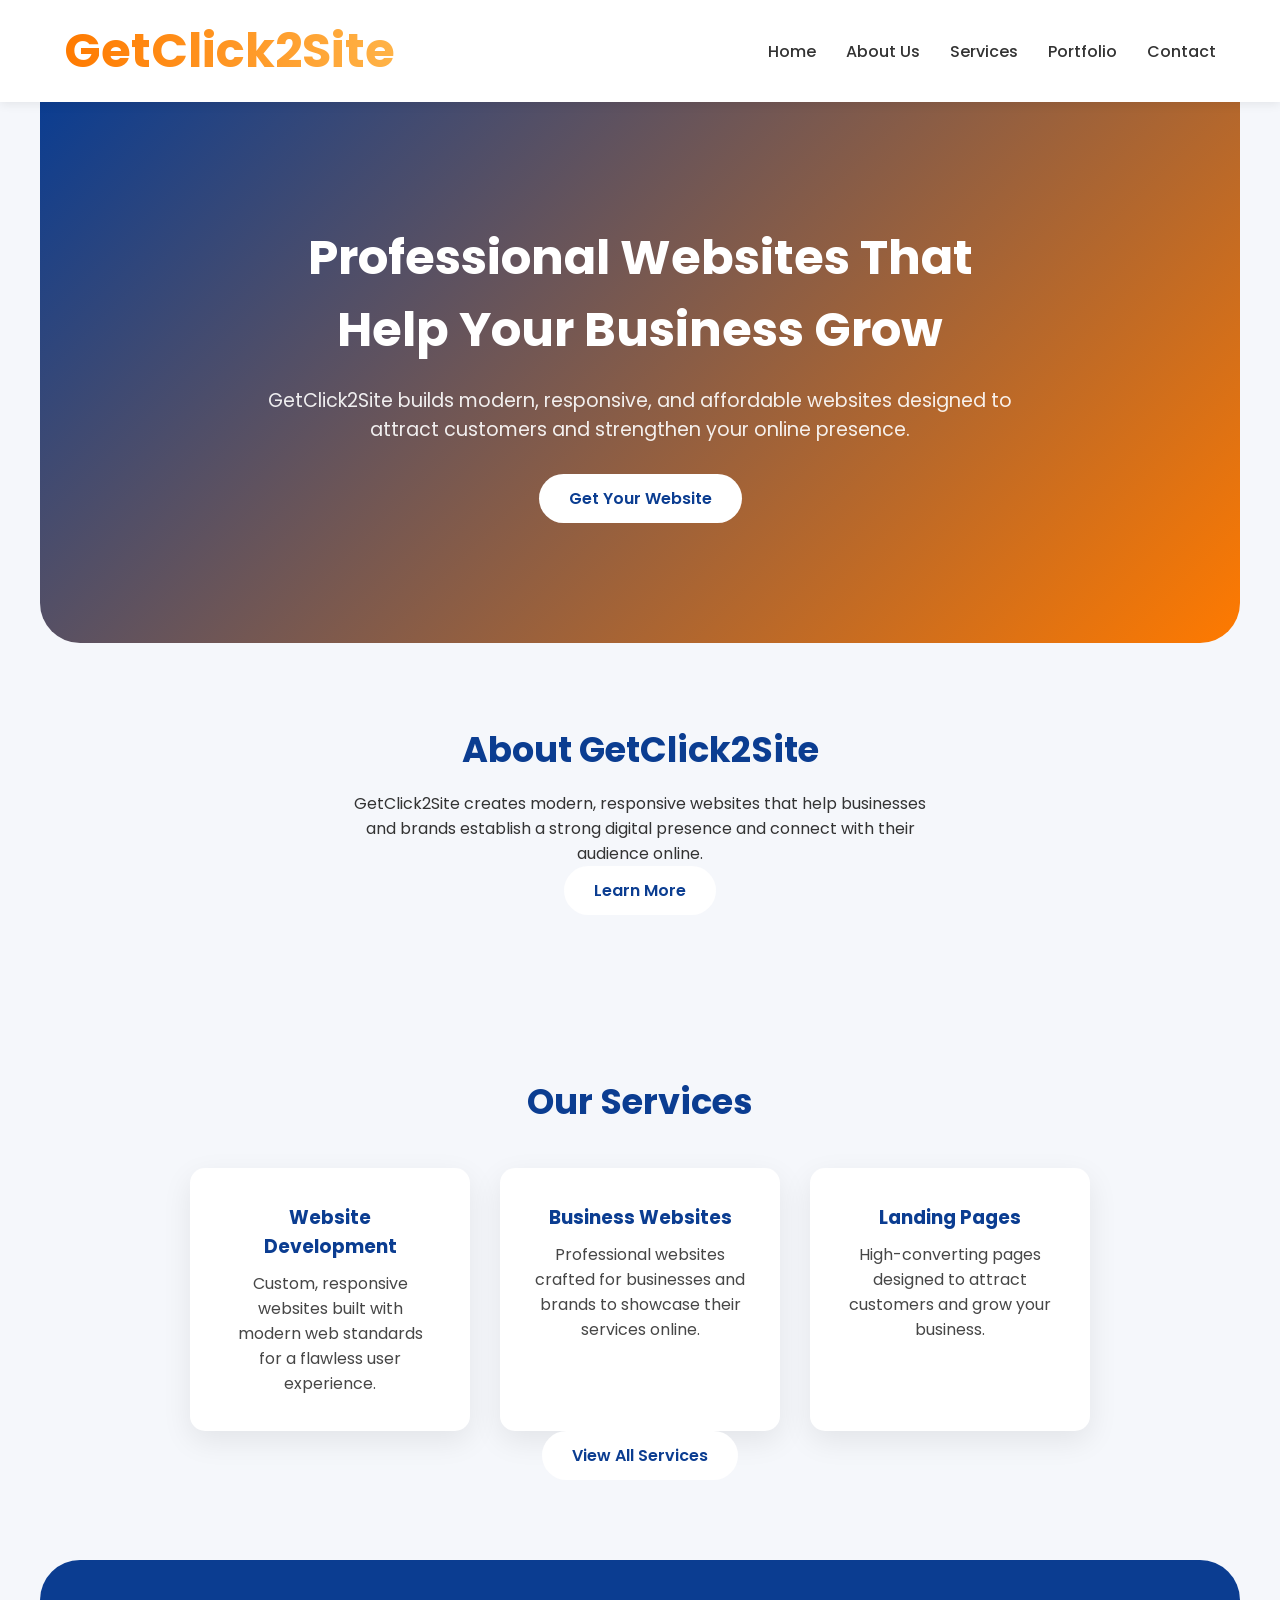
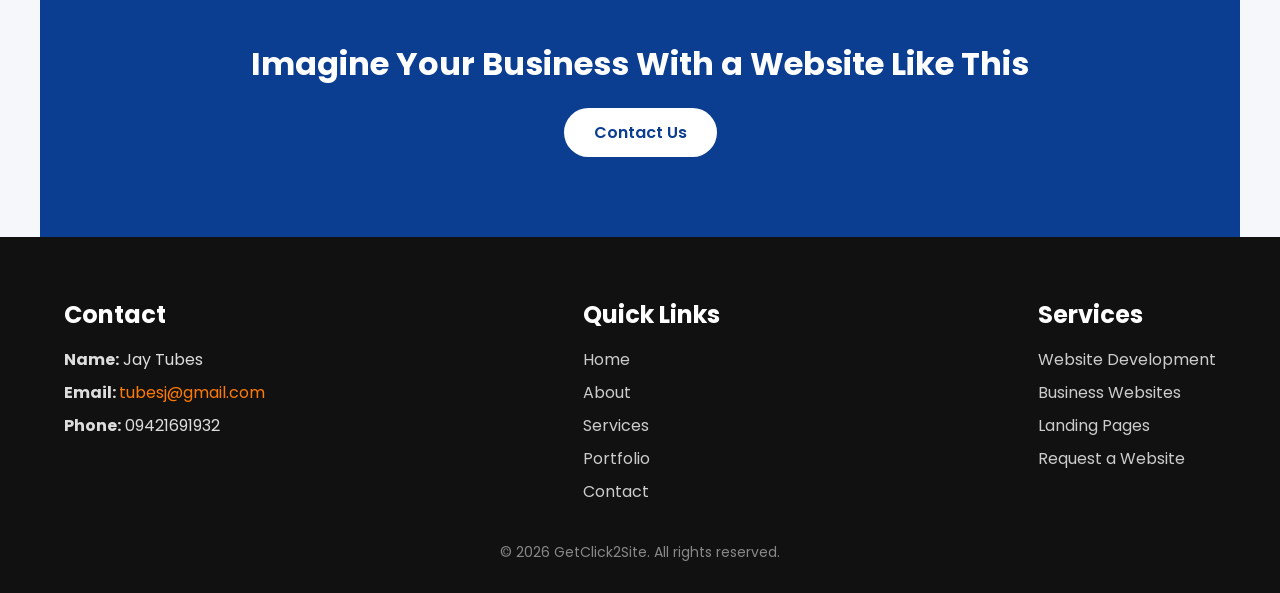
<file: index.html>
<!DOCTYPE html>
<html lang="en">
<head>
    <meta charset="UTF-8">
    <meta name="google-site-verification" content="9t6C5cAZVi02g-8GqkxEMvjQdObRpJhYxZWe3D8wLSM" />
    <meta name="viewport" content="width=device-width, initial-scale=1.0">
    <title>GetClick2Site Web Development | Website Services by Jay</title>

    <link rel="icon" type="image/png" sizes="48x48" href="favicon1.png"> <!-- for Google & modern browsers -->
    <link rel="icon" sizes="16x16" href="favicon-16x16.png">
    <link rel="icon" sizes="32x32" href="favicon-32x32.png">
    <link rel="icon" sizes="96x96" href="favicon-96x96.png">
    <link rel="shortcut icon" href="favicon.ico">
    <link rel="apple-touch-icon" sizes="180x180" href="apple-touch-icon.png">

    <link rel="canonical" href="https://getclick2site.com/"> <!-- canonical-->
    
    <meta name="description" content="GetClick2Site web development services by Jay. Professional website development, landing pages, and business websites designed to help businesses grow online. Developer of the JM & E Construction Services website and creator of GetClick2Site website services.">
    <meta name="keywords" content="GetClick2Site web development, GetClick2Site website services, Jay GetClick2Site developer, website development services, web design services, landing page developer, business website development, responsive website design, small business website, freelance web developer Jay, JM & E Construction Services website, construction company website design, affordable website development">
    <meta name="author" content="Jay - GetClick2Site">
    <meta name="robots" content="index, follow">
    <meta name="googlebot" content="index, follow">
    
    <link rel="stylesheet" href="style.css">
    <link href="https://fonts.googleapis.com/css2?family=Poppins:wght@300;400;500;600;700&display=swap" rel="stylesheet">
</head>
<body>
    <!-- Header -->
    <header class="header">
        <div class="header-container">
            <!--<div class="logo">
                    <div class="logo-circle">
                                <img src="Images/logo.png" alt="GetClick2Site Logo">
                    </div>
            </div>        -->
            <div class="logo">
                    <span class="animated-logo">GetClick2Site</span>
            </div>

            <nav class="menu">
                <a href="index.html">Home</a>
                <a href="about.html">About Us</a>
                <a href="services.html">Services</a>
                <a href="portfolio.html">Portfolio</a>
                <a href="contact.html">Contact</a>
            </nav>
        </div>
    </header>

    <!-- Hero Section -->
    <section class="hero">
        <div class="hero-content">
            <h1>Professional Websites That Help Your Business Grow</h1>
            <p>GetClick2Site builds modern, responsive, and affordable websites designed to attract customers and strengthen your online presence.</p>
            <a href="contact.html" class="btn">Get Your Website</a>
        </div>
    </section>

    <!-- About Preview -->
    <section class="about-preview">
        <h2>About GetClick2Site</h2>
        <p>GetClick2Site creates modern, responsive websites that help businesses and brands establish a strong digital presence and connect with their audience online.</p>
        <a href="about.html" class="btn">Learn More</a>
    </section>

    <!-- Services Preview -->
    <section class="services-preview">
        <h2>Our Services</h2>
        <div class="services-cards">
            <div class="card">
                <h3>Website Development</h3>
                <p>Custom, responsive websites built with modern web standards for a flawless user experience.</p>
            </div>
            <div class="card">
                <h3>Business Websites</h3>
                <p>Professional websites crafted for businesses and brands to showcase their services online.</p>
            </div>
            <div class="card">
                <h3>Landing Pages</h3>
                <p>High-converting pages designed to attract customers and grow your business.</p>
            </div>
        </div>
        <a href="services.html" class="btn">View All Services</a>
    </section>

    <!-- Call to Action -->
    <section class="cta">
        <h2>Imagine Your Business With a Website Like This</h2>
        <a href="contact.html" class="btn">Contact Us</a>
    </section>

    <!-- Footer -->
    <footer class="footer">
    <div class="footer-container">

        <!-- Contact Info -->
        <div class="contact-info">
            <h2>Contact</h2>
            <p><strong>Name:</strong> Jay Tubes</p>
            <p><strong>Email: </strong><a href="mailto:tubesj@gmail.com">tubesj@gmail.com</a></p>
            <p><strong>Phone:</strong> 09421691932</p>
        </div>

        <!-- Quick Links -->
        <div class="footer-links">
            <h2>Quick Links</h2>
            <a href="index.html">Home</a>
            <a href="about.html">About</a>
            <a href="services.html">Services</a>
            <a href="portfolio.html">Portfolio</a>
            <a href="contact.html">Contact</a>
        </div>

        <!-- Services -->
        <div class="footer-links">
            <h2>Services</h2>
            <a href="services.html">Website Development</a>
            <a href="services.html">Business Websites</a>
            <a href="services.html">Landing Pages</a>
            <a href="contact.html">Request a Website</a>
        </div>

    </div>

    <div class="footer-bottom">
        <p>&copy; 2026 GetClick2Site. All rights reserved.</p>
    </div>
</footer>
</body>
</html>
</file>
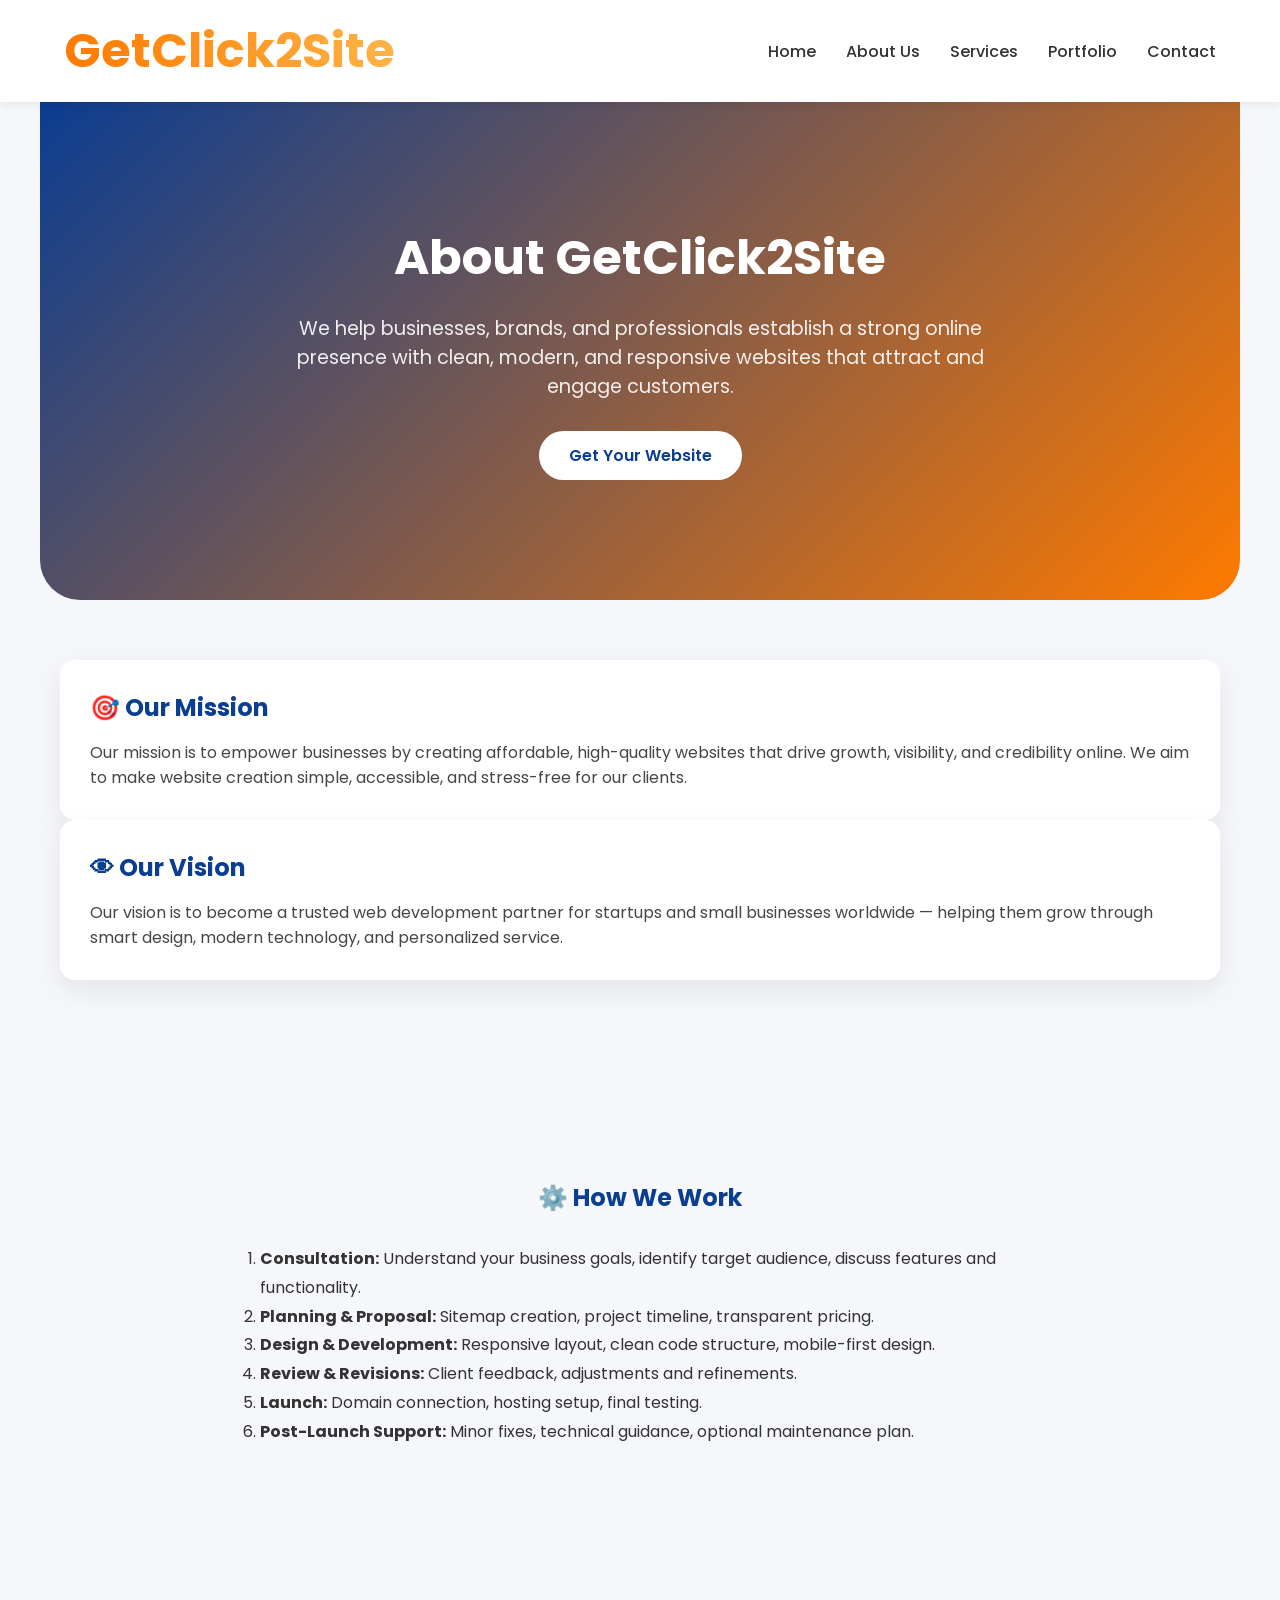
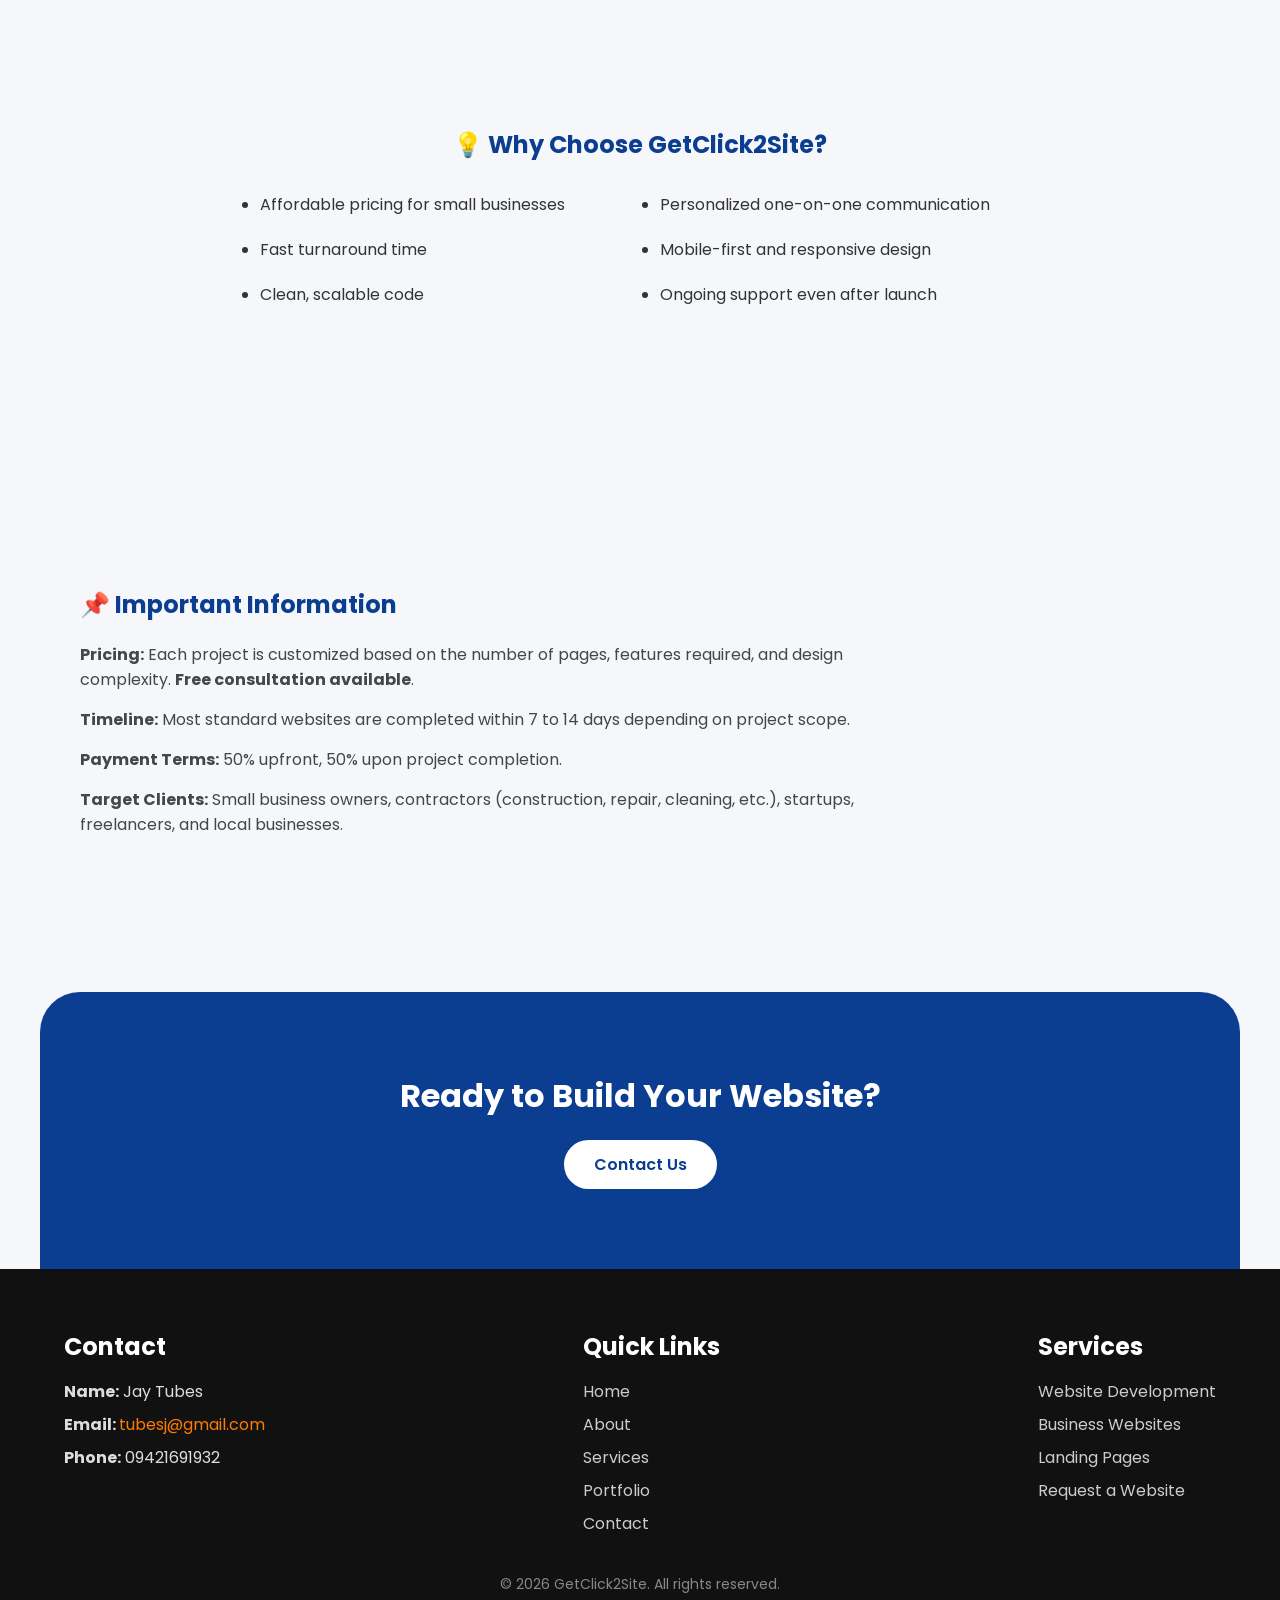
<file: about.html>
<!DOCTYPE html>
<html lang="en">
<head>
    <meta charset="UTF-8">
    <meta name="google-site-verification" content="9t6C5cAZVi02g-8GqkxEMvjQdObRpJhYxZWe3D8wLSM" />
    <meta name="viewport" content="width=device-width, initial-scale=1.0">
    <title>GetClick2Site - About Us</title>
    
    <link rel="icon" sizes="16x16" href="favicon-16x16.png">
    <link rel="icon" sizes="32x32" href="favicon-32x32.png">
    <link rel="icon" sizes="96x96" href="favicon-96x96.png">
    <link rel="shortcut icon" href="favicon.ico">
    <link rel="apple-touch-icon" sizes="180x180" href="apple-touch-icon.png">
   
    <meta name="description" content="GetClick2Site web development services by Jay. Professional website development, landing pages, and business websites designed to help businesses grow online. Developer of the JM & E Construction Services website and creator of GetClick2Site website services.">
    <meta name="keywords" content="GetClick2Site web development, GetClick2Site website services, Jay GetClick2Site developer, website development services, web design services, landing page developer, business website development, responsive website design, small business website, freelance web developer Jay, JM & E Construction Services website, construction company website design, affordable website development">
    <meta name="author" content="Jay - GetClick2Site">
    <meta name="robots" content="index, follow">
    <meta name="googlebot" content="index, follow">
    
    <link rel="stylesheet" href="style.css">
    <link href="https://fonts.googleapis.com/css2?family=Poppins:wght@300;400;500;600;700&display=swap" rel="stylesheet">
</head>
<body>
    <!-- Header -->
    <header class="header">
        <div class="header-container">
            <div class="logo">
                <span class="animated-logo">GetClick2Site</span>
            </div>
            <nav class="menu">
                <a href="index.html">Home</a>
                <a href="about.html">About Us</a>
                <a href="services.html">Services</a>
                <a href="portfolio.html">Portfolio</a>
                <a href="contact.html">Contact</a>
            </nav>
        </div>
    </header>

    <!-- Hero Section -->
   <section class="hero-about">
    <div class="hero-overlay">
        <div class="hero-content">
            <h1>About GetClick2Site</h1>
            <p>We help businesses, brands, and professionals establish a strong online presence with clean, modern, and responsive websites that attract and engage customers.</p>
            <a href="contact.html" class="btn-hero">Get Your Website</a>
        </div>
    </div>
   </section>

    <!-- Mission & Vision -->
    <section class="mission-vision">
        <div class="container">
            <div class="mission">
                <h2>🎯 Our Mission</h2>
                <p>Our mission is to empower businesses by creating affordable, high-quality websites that drive growth, visibility, and credibility online. We aim to make website creation simple, accessible, and stress-free for our clients.</p>
            </div>
            <div class="vision">
                <h2>👁 Our Vision</h2>
                <p>Our vision is to become a trusted web development partner for startups and small businesses worldwide — helping them grow through smart design, modern technology, and personalized service.</p>
            </div>
        </div>
    </section>

    <!-- Services Offered -->
    

    <!-- How We Work -->
    <section class="how-we-work">
        <div class="container">
            <h2>⚙️ How We Work</h2>
            <ol>
                <li><strong>Consultation:</strong> Understand your business goals, identify target audience, discuss features and functionality.</li>
                <li><strong>Planning & Proposal:</strong> Sitemap creation, project timeline, transparent pricing.</li>
                <li><strong>Design & Development:</strong> Responsive layout, clean code structure, mobile-first design.</li>
                <li><strong>Review & Revisions:</strong> Client feedback, adjustments and refinements.</li>
                <li><strong>Launch:</strong> Domain connection, hosting setup, final testing.</li>
                <li><strong>Post-Launch Support:</strong> Minor fixes, technical guidance, optional maintenance plan.</li>
            </ol>
        </div>
    </section>

    <!-- Why Choose Us -->
    <section class="why-choose-us">
        <div class="container">
            <h2>💡 Why Choose GetClick2Site?</h2>
            <ul>
                <li>Affordable pricing for small businesses</li>
                <li>Personalized one-on-one communication</li>
                <li>Fast turnaround time</li>
                <li>Mobile-first and responsive design</li>
                <li>Clean, scalable code</li>
                <li>Ongoing support even after launch</li>
            </ul>
        </div>
    </section>

    <!-- Important Info -->
    <section class="important-info">
        <div class="container">
            <h2>📌 Important Information</h2>
            <p><strong>Pricing:</strong> Each project is customized based on the number of pages, features required, and design complexity. <strong>Free consultation available</strong>.</p>
            <p><strong>Timeline:</strong> Most standard websites are completed within 7 to 14 days depending on project scope.</p>
            <p><strong>Payment Terms:</strong> 50% upfront, 50% upon project completion.</p>
            <p><strong>Target Clients:</strong> Small business owners, contractors (construction, repair, cleaning, etc.), startups, freelancers, and local businesses.</p>
        </div>
    </section>

    <!-- Call to Action -->
    <section class="cta">
        <h2>Ready to Build Your Website?</h2>
        <a href="contact.html" class="btn">Contact Us</a>
    </section>

    <!-- Footer -->
    <footer class="footer">
    <div class="footer-container">

        <!-- Contact Info -->
        <div class="contact-info">
            <h2>Contact</h2>
            <p><strong>Name:</strong> Jay Tubes</p>
            <p><strong>Email: </strong><a href="mailto:tubesj@gmail.com">tubesj@gmail.com</a></p>
            <p><strong>Phone:</strong> 09421691932</p>
        </div>

        <!-- Quick Links -->
        <div class="footer-links">
            <h2>Quick Links</h2>
            <a href="index.html">Home</a>
            <a href="about.html">About</a>
            <a href="services.html">Services</a>
            <a href="portfolio.html">Portfolio</a>
            <a href="contact.html">Contact</a>
        </div>

        <!-- Services -->
        <div class="footer-links">
            <h2>Services</h2>
            <a href="services.html">Website Development</a>
            <a href="services.html">Business Websites</a>
            <a href="services.html">Landing Pages</a>
            <a href="contact.html">Request a Website</a>
        </div>

    </div>

    <div class="footer-bottom">
        <p>&copy; 2026 GetClick2Site. All rights reserved.</p>
    </div>
</footer>
</body>

</html>
</file>
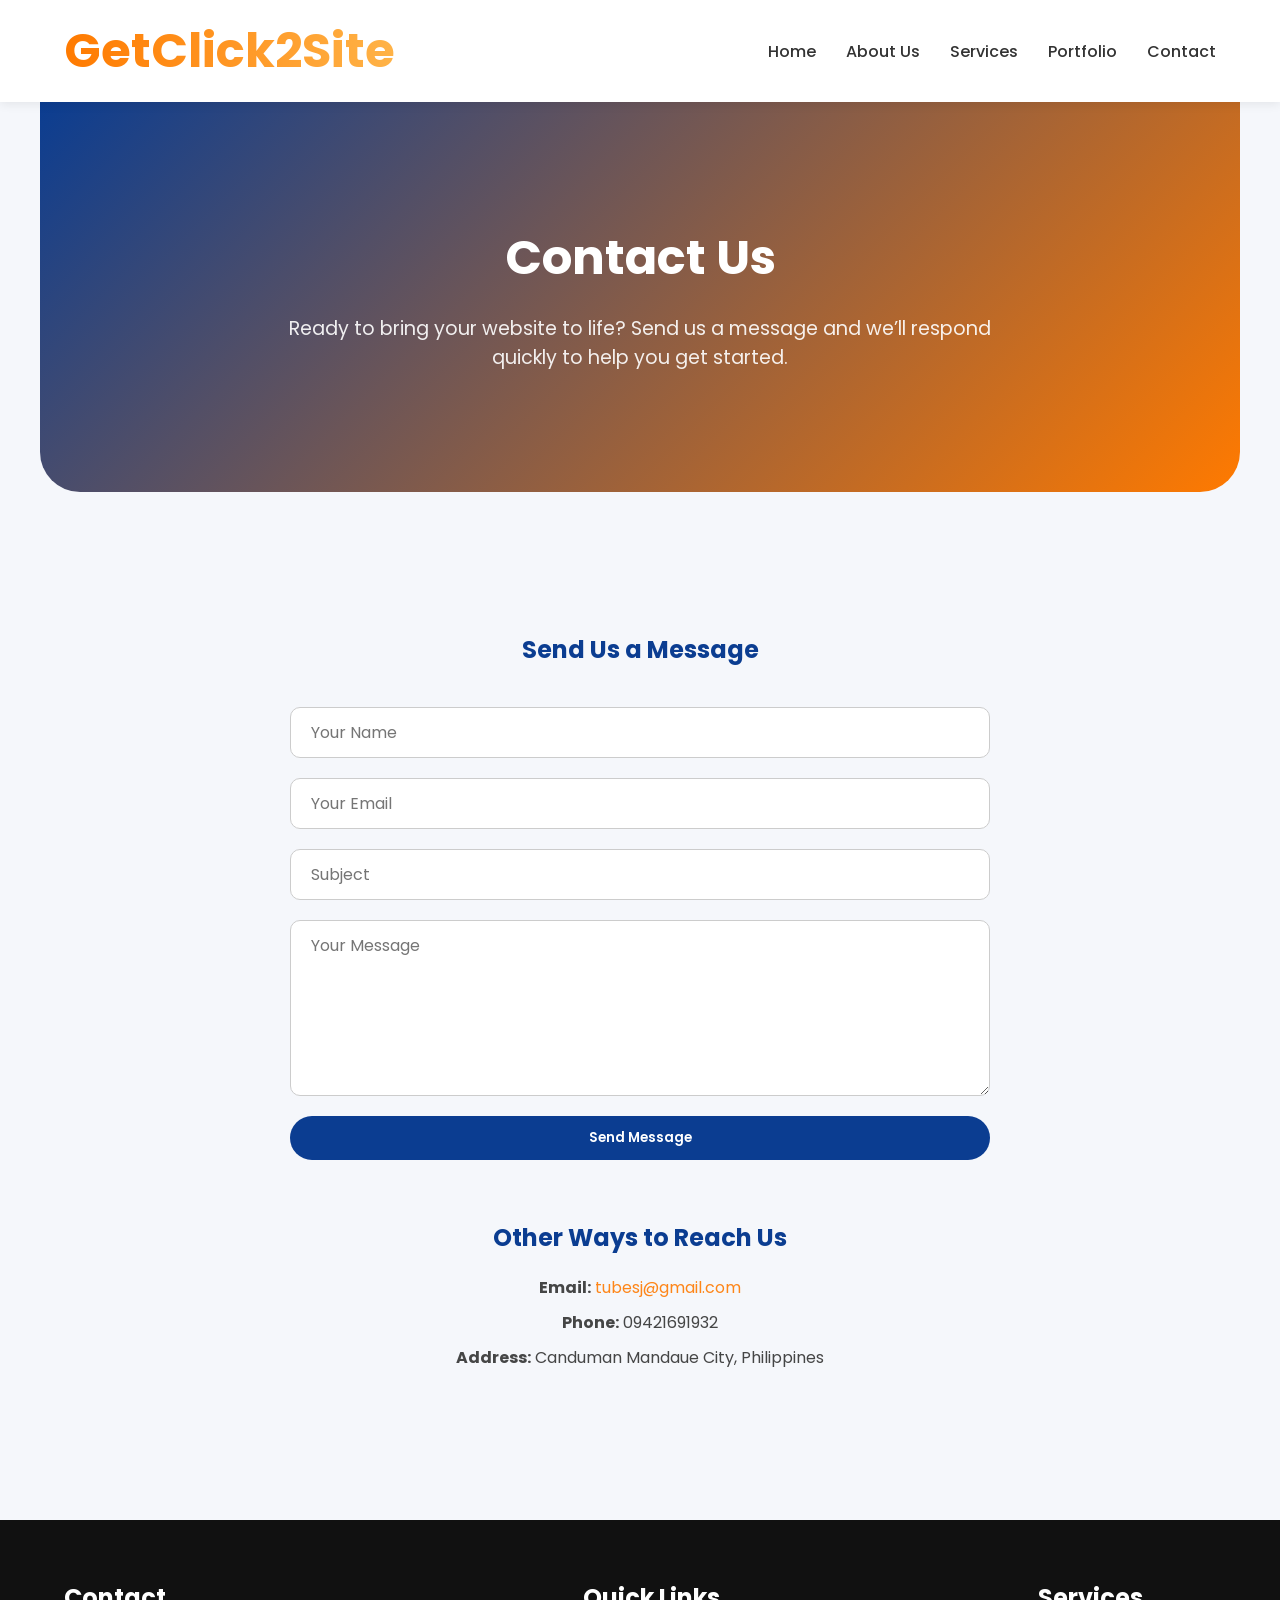
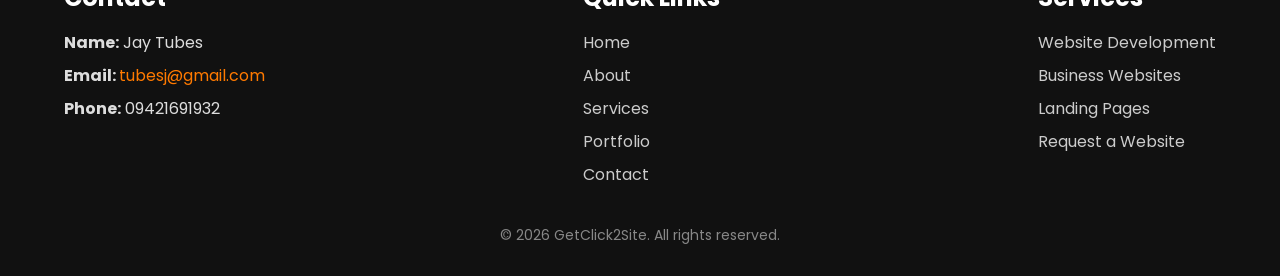
<file: contact.html>
<!DOCTYPE html>
<html lang="en">
<head>
    <meta charset="UTF-8">
    <meta name="google-site-verification" content="9t6C5cAZVi02g-8GqkxEMvjQdObRpJhYxZWe3D8wLSM" />
    <meta name="viewport" content="width=device-width, initial-scale=1.0">
    <title>GetClick2Site - Contact Us</title>

    <link rel="icon" type="image/png" sizes="16x16" href="favicon-16x16.png">
    <link rel="icon" type="image/png" sizes="32x32" href="favicon-32x32.png">
    <link rel="icon" type="image/png" sizes="96x96" href="favicon-96x96.png">
    <link rel="shortcut icon" href="favicon.ico">
    <link rel="apple-touch-icon" sizes="180x180" href="apple-touch-icon.png">
    
    <meta name="description" content="GetClick2Site web development services by Jay. Professional website development, landing pages, and business websites designed to help businesses grow online. Developer of the JM & E Construction Services website and creator of GetClick2Site website services.">
    <meta name="keywords" content="GetClick2Site web development, GetClick2Site website services, Jay GetClick2Site developer, website development services, web design services, landing page developer, business website development, responsive website design, small business website, freelance web developer Jay, JM & E Construction Services website, construction company website design, affordable website development">
    <meta name="author" content="Jay - GetClick2Site">
    <meta name="robots" content="index, follow">
    <meta name="googlebot" content="index, follow">
    
    <link rel="stylesheet" href="style.css">
    <link href="https://fonts.googleapis.com/css2?family=Poppins:wght@300;400;500;600;700&display=swap" rel="stylesheet">
</head>
<body>
    <!-- Header -->
    <header class="header">
        <div class="header-container">
            <div class="logo">
                <span class="animated-logo">GetClick2Site</span>
            </div>
            <nav class="menu">
                <a href="index.html">Home</a>
                <a href="about.html">About Us</a>
                <a href="services.html">Services</a>
                <a href="portfolio.html">Portfolio</a>
                <a href="contact.html">Contact</a>
            </nav>
        </div>
    </header>

    <!-- Hero Section -->
    <section class="contact-hero">
        <div class="hero-content">
            <h1>Contact Us</h1>
            <p>Ready to bring your website to life? Send us a message and we’ll respond quickly to help you get started.</p>
        </div>
    </section>

    <!-- Contact Form Section -->
    <section class="contact-section">
        <div class="container">
            <h2>Send Us a Message</h2>

            <!-- Formspree Form -->
            <form id="contactForm" class="contact-form" action="https://formspree.io/f/xvzbebjz" method="POST">
                <input type="text" name="name" placeholder="Your Name" required>
                <input type="email" name="email" placeholder="Your Email" required>
                <input type="text" name="subject" placeholder="Subject" required>
                <textarea name="message" placeholder="Your Message" rows="6" required></textarea>
                <button type="submit" class="btn">Send Message</button>
            </form>

            <!-- Contact Info -->
            <div class="contact-info-section">
                <h2>Other Ways to Reach Us</h2>
                <p><strong>Email:</strong> <a href="mailto:tubesj@gmail.com">tubesj@gmail.com</a></p>
                <p><strong>Phone:</strong> 09421691932</p>
                <p><strong>Address:</strong> Canduman Mandaue City, Philippines</p>
            </div>
        </div>
    </section>

    <!-- Footer -->
    <footer class="footer">
    <div class="footer-container">

        <!-- Contact Info -->
        <div class="contact-info">
            <h2>Contact</h2>
            <p><strong>Name:</strong> Jay Tubes</p>
            <p><strong>Email: </strong><a href="mailto:tubesj@gmail.com">tubesj@gmail.com</a></p>
            <p><strong>Phone:</strong> 09421691932</p>
        </div>

        <!-- Quick Links -->
        <div class="footer-links">
            <h2>Quick Links</h2>
            <a href="index.html">Home</a>
            <a href="about.html">About</a>
            <a href="services.html">Services</a>
            <a href="portfolio.html">Portfolio</a>
            <a href="contact.html">Contact</a>
        </div>

        <!-- Services -->
        <div class="footer-links">
            <h2>Services</h2>
            <a href="services.html">Website Development</a>
            <a href="services.html">Business Websites</a>
            <a href="services.html">Landing Pages</a>
            <a href="contact.html">Request a Website</a>
        </div>

    </div>

    <div class="footer-bottom">
        <p>&copy; 2026 GetClick2Site. All rights reserved.</p>
    </div>
</footer>
    <script>
const form = document.getElementById('contactForm');

form.addEventListener('submit', function(event) {
    // Optional: prevent default submission if you want to handle async
    // event.preventDefault();

    // Wait a tiny moment so the form actually submits to Formspree
    setTimeout(() => {
        form.reset(); // This clears all input fields
        alert('Thank you! Your message has been sent.'); // Optional: feedback
    }, 100); // 100ms delay to allow form submission
});
</script>
</body>

</html>
</file>
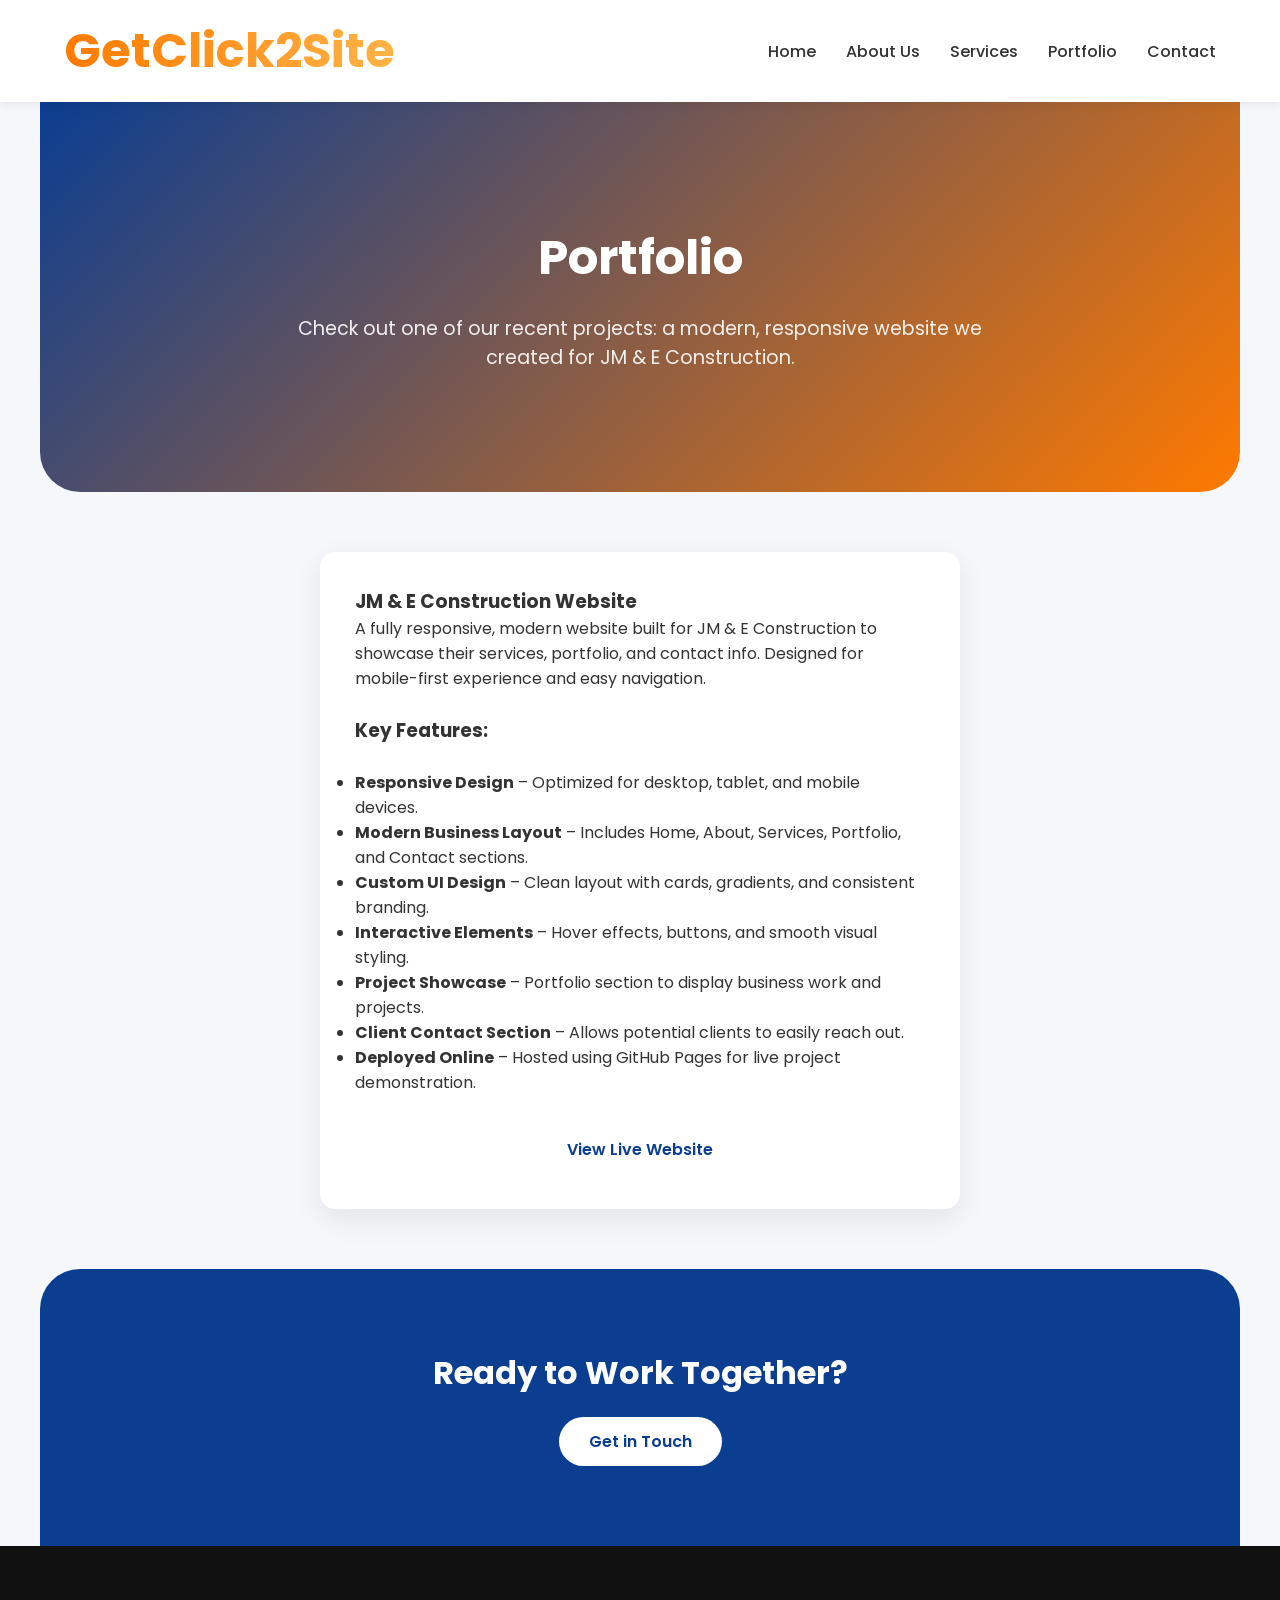
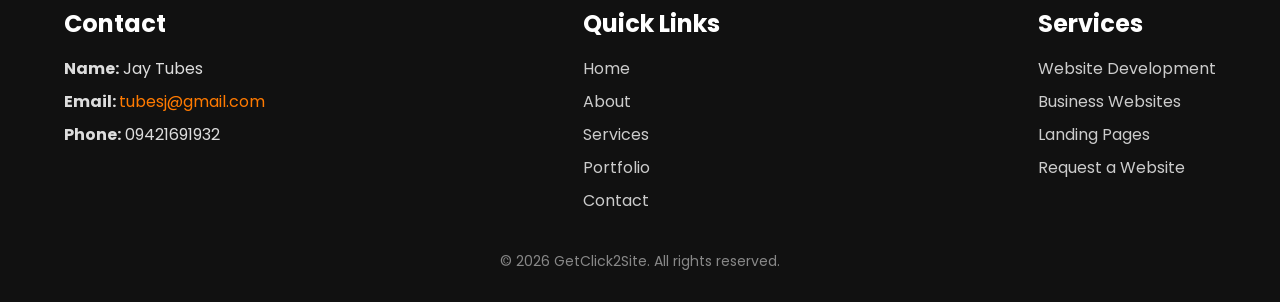
<file: portfolio.html>
<!DOCTYPE html>
<html lang="en">
<head>
    <meta charset="UTF-8">
    <meta name="google-site-verification" content="9t6C5cAZVi02g-8GqkxEMvjQdObRpJhYxZWe3D8wLSM" />
    <meta name="viewport" content="width=device-width, initial-scale=1.0">
    <title>GetClick2Site - Portfolio</title>

    
    <link rel="icon" sizes="16x16" href="favicon-16x16.png">
    <link rel="icon" sizes="32x32" href="favicon-32x32.png">
    <link rel="icon" sizes="96x96" href="favicon-96x96.png">
    <link rel="shortcut icon" href="favicon.ico">
    <link rel="apple-touch-icon" sizes="180x180" href="apple-touch-icon.png">
    
    <meta name="description" content="GetClick2Site web development services by Jay. Professional website development, landing pages, and business websites designed to help businesses grow online. Developer of the JM & E Construction Services website and creator of GetClick2Site website services.">
    <meta name="keywords" content="GetClick2Site web development, GetClick2Site website services, Jay GetClick2Site developer, website development services, web design services, landing page developer, business website development, responsive website design, small business website, freelance web developer Jay, JM & E Construction Services website, construction company website design, affordable website development">
    <meta name="author" content="Jay - GetClick2Site">
    <meta name="robots" content="index, follow">
    <meta name="googlebot" content="index, follow">
    
    <link rel="stylesheet" href="style.css">
    <link href="https://fonts.googleapis.com/css2?family=Poppins:wght@300;400;500;600;700&display=swap" rel="stylesheet">
</head>
<body>
    <!-- Header -->
    <header class="header">
        <div class="header-container">
            <div class="logo">
                <span class="animated-logo">GetClick2Site</span>
            </div>
            <nav class="menu">
                <a href="index.html">Home</a>
                <a href="about.html">About Us</a>
                <a href="services.html">Services</a>
                <a href="portfolio.html">Portfolio</a>
                <a href="contact.html">Contact</a>
            </nav>
        </div>
    </header>

    <!-- Hero Section -->
    <section class="portfolio-hero">
        <div class="hero-content">
            <h1>Portfolio</h1>
            <p>Check out one of our recent projects: a modern, responsive website we created for JM & E Construction.</p>
        </div>
    </section>

    <div class="cardPortfolio">
        <h3>JM & E Construction Website</h3>
            <p>A fully responsive, modern website built for JM & E Construction to showcase their services, portfolio, and contact info. Designed for mobile-first experience and easy navigation.</p>
            <br><p><strong><h3>Key Features:</h3></strong></p><br>
                <ul>
                    <li><strong>Responsive Design</strong> – Optimized for desktop, tablet, and mobile devices.</li>
                    <li><strong>Modern Business Layout</strong> – Includes Home, About, Services, Portfolio, and Contact sections.</li>
                    <li><strong>Custom UI Design</strong> – Clean layout with cards, gradients, and consistent branding.</li>
                    <li><strong>Interactive Elements</strong> – Hover effects, buttons, and smooth visual styling.</li>
                    <li><strong>Project Showcase</strong> – Portfolio section to display business work and projects.</li>
                    <li><strong>Client Contact Section</strong> – Allows potential clients to easily reach out.</li>
                    <li><strong>Deployed Online</strong> – Hosted using GitHub Pages for live project demonstration.</li>
                </ul>
                    <a href="https://tubesjay52.github.io/jme-construction-website/index.html" target="_blank" class="btn">View Live Website</a>
    </div>

    <!-- Call to Action -->
    <section class="cta">
        <h2>Ready to Work Together?</h2>
        <a href="contact.html" class="btn">Get in Touch</a>
    </section>

    <!-- Footer -->
    <footer class="footer">
    <div class="footer-container">

        <!-- Contact Info -->
        <div class="contact-info">
            <h2>Contact</h2>
            <p><strong>Name:</strong> Jay Tubes</p>
            <p><strong>Email: </strong><a href="mailto:tubesj@gmail.com">tubesj@gmail.com</a></p>
            <p><strong>Phone:</strong> 09421691932</p>
        </div>

        <!-- Quick Links -->
        <div class="footer-links">
            <h2>Quick Links</h2>
            <a href="index.html">Home</a>
            <a href="about.html">About</a>
            <a href="services.html">Services</a>
            <a href="portfolio.html">Portfolio</a>
            <a href="contact.html">Contact</a>
        </div>

        <!-- Services -->
        <div class="footer-links">
            <h2>Services</h2>
            <a href="services.html">Website Development</a>
            <a href="services.html">Business Websites</a>
            <a href="services.html">Landing Pages</a>
            <a href="contact.html">Request a Website</a>
        </div>

    </div>

    <div class="footer-bottom">
        <p>&copy; 2026 GetClick2Site. All rights reserved.</p>
    </div>
</footer>
</body>

</html>
</file>
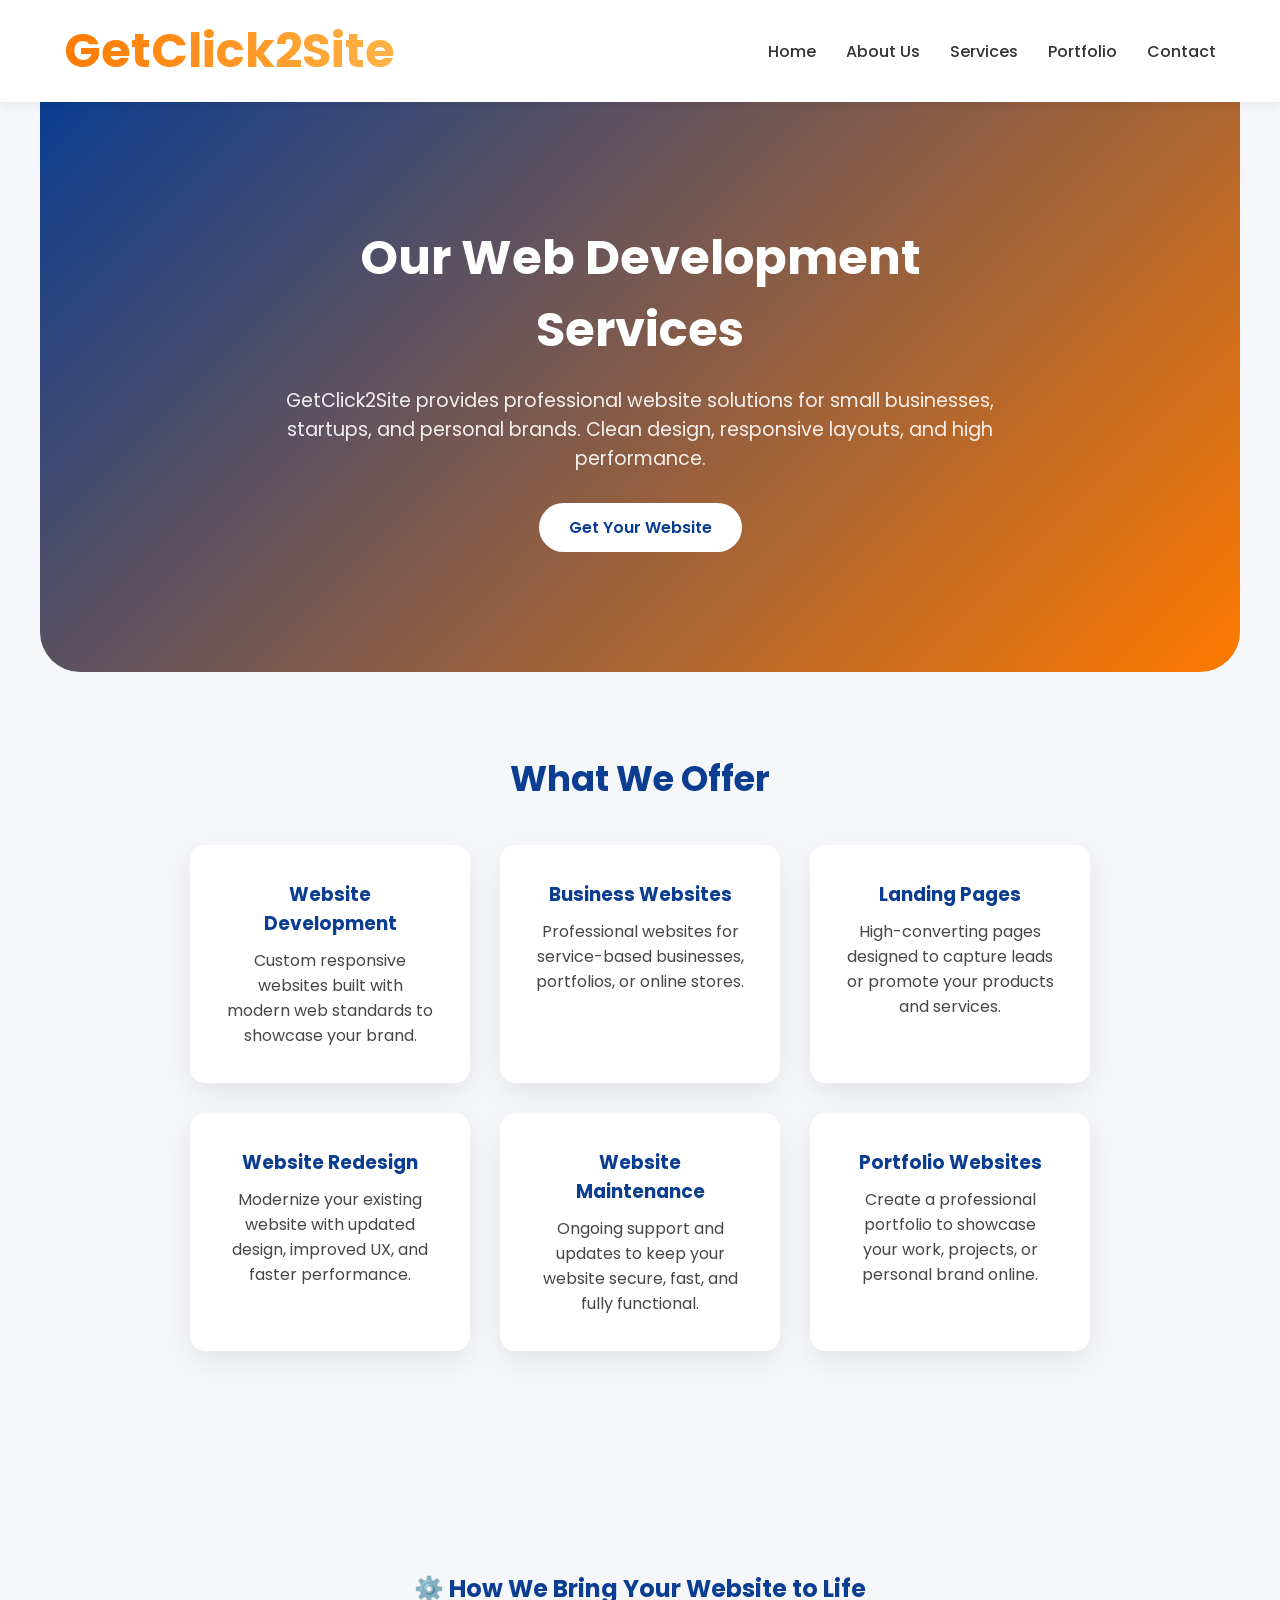
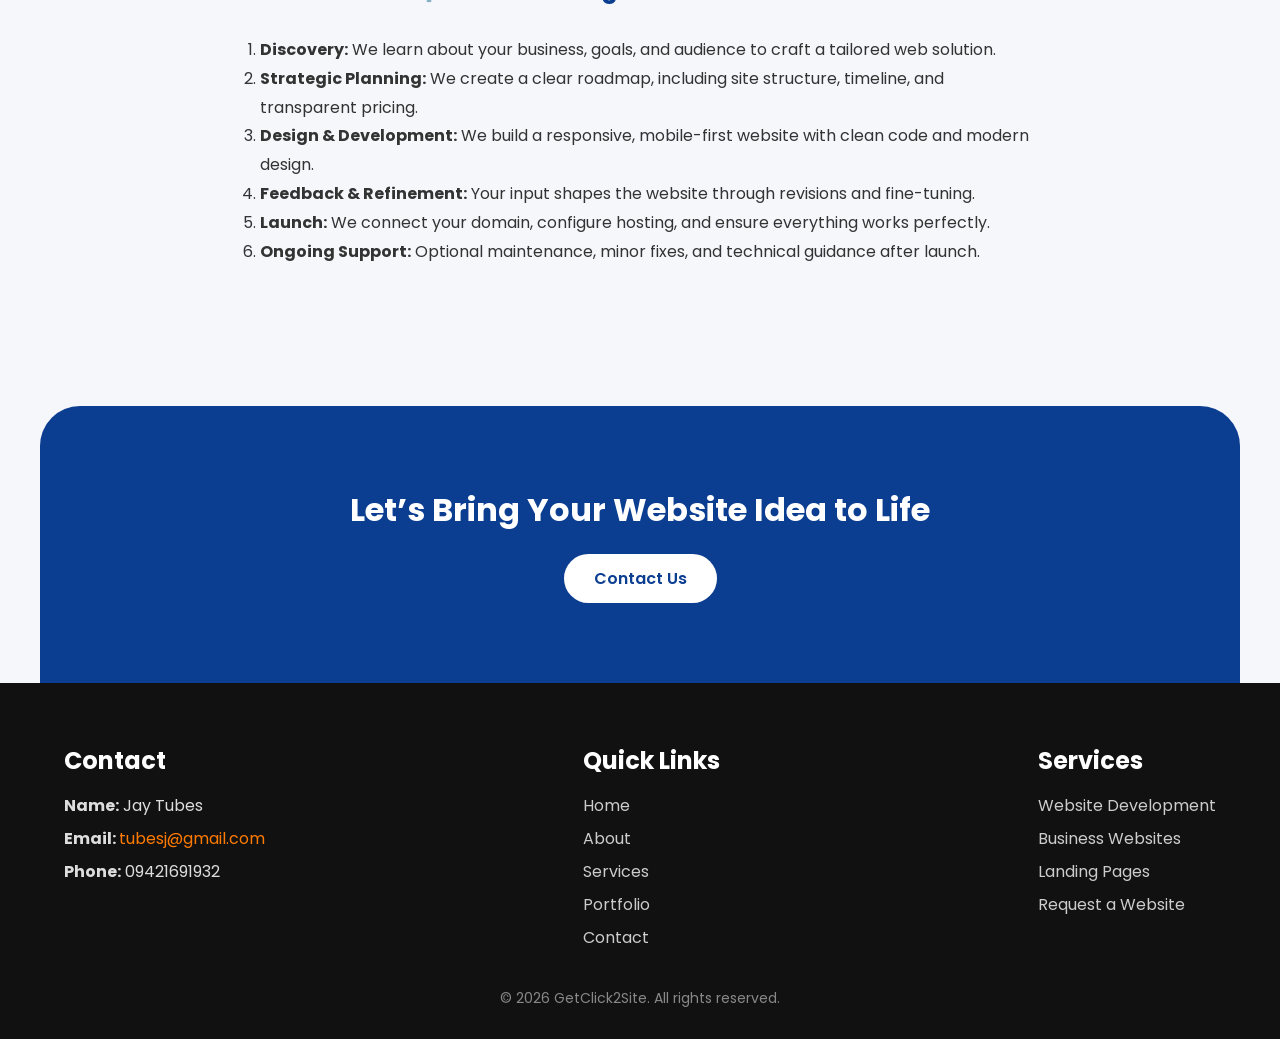
<file: services.html>
<!DOCTYPE html>
<html lang="en">
<head>
    <meta charset="UTF-8">
    <meta name="viewport" content="width=device-width, initial-scale=1.0">
    <title>GetClick2Site - Our Services</title>
    <link rel="stylesheet" href="style.css">
    <link href="https://fonts.googleapis.com/css2?family=Poppins:wght@300;400;500;600;700&display=swap" rel="stylesheet">
</head>
<body>
    <!-- Header -->
    <header class="header">
        <div class="header-container">
            <div class="logo">
                <span class="animated-logo">GetClick2Site</span>
            </div>
            <nav class="menu">
                <a href="index.html">Home</a>
                <a href="about.html">About Us</a>
                <a href="services.html">Services</a>
                <a href="portfolio.html">Portfolio</a>
                <a href="contact.html">Contact</a>
            </nav>
        </div>
    </header>

    <!-- Hero Section -->
    <section class="services-hero">
        <div class="hero-content">
            <h1>Our Web Development Services</h1>
            <p>GetClick2Site provides professional website solutions for small businesses, startups, and personal brands. Clean design, responsive layouts, and high performance.</p>
            <a href="contact.html" class="btn-hero">Get Your Website</a>
        </div>
    </section>

    <!-- Services List -->
    <section class="services-list">
        <h2>What We Offer</h2>
        <div class="services-cards">
            <div class="card">
                <h3>Website Development</h3>
                <p>Custom responsive websites built with modern web standards to showcase your brand.</p>
            </div>
            <div class="card">
                <h3>Business Websites</h3>
                <p>Professional websites for service-based businesses, portfolios, or online stores.</p>
            </div>
            <div class="card">
                <h3>Landing Pages</h3>
                <p>High-converting pages designed to capture leads or promote your products and services.</p>
            </div>
            <div class="card">
                <h3>Website Redesign</h3>
                <p>Modernize your existing website with updated design, improved UX, and faster performance.</p>
            </div>
            <div class="card">
                <h3>Website Maintenance</h3>
                <p>Ongoing support and updates to keep your website secure, fast, and fully functional.</p>
            </div>
            <div class="card">
                <h3>Portfolio Websites</h3>
                <p>Create a professional portfolio to showcase your work, projects, or personal brand online.</p>
            </div>
        </div>
    </section>

    <!-- How We Work -->
    <section class="how-we-work">
        <div class="container">
            <h2>⚙️ How We Bring Your Website to Life</h2>
            <ol>
                <li><strong>Discovery:</strong> We learn about your business, goals, and audience to craft a tailored web solution.</li>
                <li><strong>Strategic Planning:</strong> We create a clear roadmap, including site structure, timeline, and transparent pricing.</li>
                <li><strong>Design & Development:</strong> We build a responsive, mobile-first website with clean code and modern design.</li>
                <li><strong>Feedback & Refinement:</strong> Your input shapes the website through revisions and fine-tuning.</li>
                <li><strong>Launch:</strong> We connect your domain, configure hosting, and ensure everything works perfectly.</li>
                <li><strong>Ongoing Support:</strong> Optional maintenance, minor fixes, and technical guidance after launch.</li>
            </ol>
        </div>
    </section>

    <!-- Call to Action -->
    <section class="cta">
        <h2>Let’s Bring Your Website Idea to Life</h2>
        <a href="contact.html" class="btn">Contact Us</a>
    </section>

    <!-- Footer -->
    <footer class="footer">
    <div class="footer-container">

        <!-- Contact Info -->
        <div class="contact-info">
            <h2>Contact</h2>
            <p><strong>Name:</strong> Jay Tubes</p>
            <p><strong>Email: </strong><a href="mailto:tubesj@gmail.com">tubesj@gmail.com</a></p>
            <p><strong>Phone:</strong> 09421691932</p>
        </div>

        <!-- Quick Links -->
        <div class="footer-links">
            <h2>Quick Links</h2>
            <a href="index.html">Home</a>
            <a href="about.html">About</a>
            <a href="services.html">Services</a>
            <a href="portfolio.html">Portfolio</a>
            <a href="contact.html">Contact</a>
        </div>

        <!-- Services -->
        <div class="footer-links">
            <h2>Services</h2>
            <a href="services.html">Website Development</a>
            <a href="services.html">Business Websites</a>
            <a href="services.html">Landing Pages</a>
            <a href="contact.html">Request a Website</a>
        </div>

    </div>

    <div class="footer-bottom">
        <p>&copy; 2026 GetClick2Site. All rights reserved.</p>
    </div>
    </footer>
</body>

</html>
</file>
<file: style.css>
*{
margin:0;
padding:0;
box-sizing:border-box;
font-family:'Poppins',sans-serif;
}

body{
background:#f5f7fb;
color:#333;
}

/* MAIN WIDTH */
section,
.header-container,
.footer-container{
max-width:1200px;
margin:auto;
}

/* HEADER */
.header{
background:white;
box-shadow:0 2px 10px rgba(0,0,0,0.08);
padding:15px 5%;
position:sticky;
top:0;
z-index:1000;
}

.header-container{
display:flex;
justify-content:space-between;
align-items:center;
}


/* Animated CSS Logo */
.animated-logo {
    font-size: 3rem;
    font-weight: bold;
    background: linear-gradient(90deg, #ff7a00, #ffb347, #0b3d91, #ff7a00);
    background-size: 300%;
    background-clip: text;
    -webkit-text-fill-color: transparent;
    animation: animateLogo 4s linear infinite;
}

@keyframes animateLogo {
    0% {
        background-position: 0%;
    }
    50% {
        background-position: 100%;
    }
    100% {
        background-position: 0%;
    }
}

/* MENU */
.menu{
display:flex;
gap:30px;
}

.menu a{
text-decoration:none;
color:#333;
font-weight:500;
font-size:16px;
transition:0.3s;
}

.menu a:hover{
color:#ff7a00;
}

/* HERO */
.hero{
background:linear-gradient(135deg,#0b3d91,#ff7a00);
color:white;
padding:120px 20px;
text-align:center;
border-radius:0 0 40px 40px;
}

.hero-content{
max-width:750px;
margin:auto;
}

.hero h1{
font-size:3rem;
margin-bottom:20px;
}

.hero p{
font-size:1.2rem;
margin-bottom:30px;
opacity:0.9;
}

/* BUTTON */
.btn{
display:inline-block;
padding:12px 30px;
background:#fff;
color:#0b3d91;
font-weight:600;
border-radius:30px;
text-decoration:none;
transition:0.3s;
}

.btn:hover{
background:#ffb347;
color:white;
}

/* ABOUT */
.about-preview{
text-align:center;
padding:80px 20px;
}

.about-preview h2{
font-size:2.2rem;
margin-bottom:15px;
color:#0b3d91;
}

.about-preview p{
max-width:600px;
margin:auto;
}

/* SERVICES */
.services-preview{
padding:80px 20px;
text-align:center;
}

.services-preview h2{
font-size:2.2rem;
margin-bottom:40px;
color:#0b3d91;
}

/* SERVICE CARDS */
.services-cards{
display:flex;
gap:30px;
justify-content:center;
flex-wrap:wrap;
}

.card{
background:white;
padding:35px;
width:280px;
border-radius:15px;
box-shadow:0 10px 30px rgba(0,0,0,0.08);
transition:0.3s;
}

.card h3{
color:#0b3d91;
margin-bottom:10px;
}

.card:hover{
transform:translateY(-10px);
box-shadow:0 20px 40px rgba(0,0,0,0.15);
}




/* CTA */
.cta{
text-align:center;
padding:80px 20px;
background:#0b3d91;
color:white;
border-radius:40px 40px 0 0;
}

.cta h2{
margin-bottom:20px;
font-size:2rem;
}

/* FOOTER */
.footer{
background:#111;
color:#ddd;
padding:60px 5% 30px;
}

.footer-container{
display:flex;
justify-content:space-between;
flex-wrap:wrap;
gap:40px;
}

.footer h2{
margin-bottom:15px;
color:white;
}

.contact-info p{
margin-bottom:8px;
}

.contact-info a{
color:#ff7a00;
text-decoration:none;
}

.footer-links a{
display:block;
color:#ccc;
margin-bottom:8px;
text-decoration:none;
transition:0.3s;
}

.footer-links a:hover{
color:#ff7a00;
}

.footer-bottom{
text-align:center;
margin-top:30px;
font-size:14px;
color:#888;
}

/* MOBILE */
@media(max-width:768px){

    /* Header container stacked vertically for spacing */
    .header-container{
        flex-direction:column; /* logo on top, menu below */
        align-items:center;
        gap:10px;
        position:relative; /* remove sticky effect */
    }

    /* Menu stays horizontal */
    .menu{
        flex-direction:row; /* keep links horizontal */
        flex-wrap:wrap;     /* wrap if too long */
        justify-content:center;
        gap:15px;           /* space between links */
    }

    /* Hero text adjustment */
    .hero-section h1{
        font-size:2rem;
    }

    /* Cards stack vertically */
    .services-cards,
    .portfolio-cards,
    .mission-vision{
        flex-direction:column;
        align-items:center;
    }

    /* Footer stack vertically */
    .footer-container{
        flex-direction:column;
        text-align:center;
    }

    /* Remove sticky header */
    .header{
        position:relative;
    }
}

/* ABOUT PAGE STYLES */
.hero-about{
    background: linear-gradient(135deg,#0b3d91,#ff7a00);
    color: white;
    padding: 120px 20px;
    text-align: center;
    border-radius: 0 0 40px 40px;
}

.hero-about .hero-content h1{
    font-size: 3rem;
    margin-bottom: 20px;
}

.hero-about .hero-content p{
    font-size: 1.2rem;
    margin-bottom: 30px;
    opacity: 0.9;
}

.hero-about .btn-hero{
    display:inline-block;
    padding: 12px 30px;
    background:#fff;
    color:#0b3d91;
    font-weight:600;
    border-radius:30px;
    text-decoration:none;
    transition:0.3s;
}

.hero-about .btn-hero:hover{
    background:#ffb347;
    color:white;
}

/* ABOUT CONTENT SECTIONS */
.container{
    max-width:1200px;
    margin:auto;
    padding:60px 20px;
}

.mission-vision{
    display:flex;
    gap:40px;
    justify-content: space-between;
    flex-wrap: wrap;
    text-align: left;
}

.mission, .vision{
    flex:1;
    min-width:300px;
    background:white;
    padding:30px;
    border-radius:15px;
    box-shadow:0 10px 30px rgba(0,0,0,0.08);
    transition:0.3s;
}

.mission h2, .vision h2{
    color:#0b3d91;
    margin-bottom:15px;
}

.mission-vision p{
    opacity:0.9;
}

.mission:hover, .vision:hover{
    transform:translateY(-10px);
    box-shadow:0 20px 40px rgba(0,0,0,0.15);
}

/* HOW WE WORK */
.how-we-work{
    background:#f5f7fb;
    padding:80px 20px;
    border-radius:40px 40px 0 0;
}

.how-we-work h2{
    color:#0b3d91;
    margin-bottom:30px;
    text-align:center;
}

.how-we-work ol{
    max-width:800px;
    margin:auto;
    padding-left:20px;
    line-height:1.8;
}

/* WHY CHOOSE US */
.why-choose-us{
    padding:80px 20px;
}

.why-choose-us h2{
    color:#0b3d91;
    text-align:center;
    margin-bottom:30px;
}

.why-choose-us ul{
    max-width:800px;
    margin:auto;
    display:grid;
    grid-template-columns: repeat(auto-fit,minmax(250px,1fr));
    gap:20px;
    list-style-type: disc;
    padding-left:20px;
}

/* IMPORTANT INFO */
.important-info{
    background:#f5f7fb;
    padding:80px 20px;
    text-align:left;
}

.important-info h2{
    color:#0b3d91;
    margin-bottom:20px;
}

.important-info p{
    max-width:800px;
    margin-bottom:15px;
    opacity:0.9;
}

/* SERVICES PAGE STYLES */
.services-hero{
    background: linear-gradient(135deg,#0b3d91,#ff7a00);
    color:white;
    padding:120px 20px;
    text-align:center;
    border-radius:0 0 40px 40px;
}

.services-hero h1{
    font-size:3rem;
    margin-bottom:20px;
}

.services-hero p{
    font-size:1.2rem;
    margin-bottom:30px;
    opacity:0.9;
}

.services-hero .btn-hero{
    display:inline-block;
    padding:12px 30px;
    background:#fff;
    color:#0b3d91;
    font-weight:600;
    border-radius:30px;
    text-decoration:none;
    transition:0.3s;
}

.services-hero .btn-hero:hover{
    background:#ffb347;
    color:white;
}

.services-list{
    padding:80px 20px;
    text-align:center;
}

.services-list h2{
    font-size:2.2rem;
    margin-bottom:40px;
    color:#0b3d91;
}

.services-cards{
    display:flex;
    gap:30px;
    justify-content:center;
    flex-wrap:wrap;
}

.services-cards .card{
    background:white;
    padding:35px;
    width:280px;
    border-radius:15px;
    box-shadow:0 10px 30px rgba(0,0,0,0.08);
    transition:0.3s;
}

.services-cards .card h3{
    color:#0b3d91;
    margin-bottom:10px;
}

.services-cards .card p{
    opacity:0.9;
}

.services-cards .card:hover{
    transform:translateY(-10px);
    box-shadow:0 20px 40px rgba(0,0,0,0.15);
}

/* MOBILE ADJUSTMENTS */
@media(max-width:768px){
    .mission-vision{
        flex-direction:column;
    }

    .why-choose-us ul{
        grid-template-columns:1fr;
    }

    .how-we-work ol{
        padding-left:10px;
    }
}

/* ==================PORTFOLIO PAGE =========================*/
.portfolio-hero{
    background: linear-gradient(135deg,#0b3d91,#ff7a00);
    color:white;
    padding:120px 20px;
    text-align:center;
    border-radius:0 0 40px 40px;
}

.portfolio-hero h1{
    font-size:3rem;
    margin-bottom:20px;
}

.portfolio-hero p{
    font-size:1.2rem;
    opacity:0.9;
}

/* Portfolio Gallery */
.portfolio-gallery{
    padding:80px 20px;
    text-align:center;
}

.portfolio-gallery h2{
    color:#0b3d91;
    margin-bottom:40px;
}

.portfolio-cards{
    display:flex;
    gap:30px;
    flex-wrap:wrap;
    justify-content:center;
}

.portfolio-cards .card{
    background:white;
    border-radius:15px;
    overflow:hidden;
    width:300px;
    box-shadow:0 10px 30px rgba(0,0,0,0.08);
    transition:0.3s;
    text-align:left;
}

.portfolio-cards .card img{
    width:100%;
    height:200px;
    object-fit:cover;
}

.portfolio-cards .card h3{
    color:#0b3d91;
    margin:15px;
}

.portfolio-cards .card p{
    margin:0 15px 15px 15px;
    opacity:0.9;
}

.portfolio-cards .card:hover{
    transform:translateY(-10px);
    box-shadow:0 20px 40px rgba(0,0,0,0.15);
}

/* MOBILE */
@media(max-width:768px){
    .portfolio-cards{
        flex-direction:column;
        align-items:center;
    }
}


/*======================================= CONTACT PAGE =======================================*/
.contact-hero{
    background: linear-gradient(135deg,#0b3d91,#ff7a00);
    color:white;
    padding:120px 20px;
    text-align:center;
    border-radius:0 0 40px 40px;
}

.contact-hero h1{
    font-size:3rem;
    margin-bottom:20px;
}

.contact-hero p{
    font-size:1.2rem;
    opacity:0.9;
}

/* Contact Form */
.contact-section{
    padding:80px 20px;
}

.contact-section h2{
    color:#0b3d91;
    text-align:center;
    margin-bottom:40px;
}

.contact-form{
    max-width:700px;
    margin:auto;
    display:flex;
    flex-direction:column;
    gap:20px;
}

.contact-form input,
.contact-form textarea{
    padding:12px 20px;
    border-radius:10px;
    border:1px solid #ccc;
    font-size:16px;
    font-family:'Poppins',sans-serif;
    outline:none;
    transition:0.3s;
}

.contact-form input:focus,
.contact-form textarea:focus{
    border-color:#0b3d91;
    box-shadow:0 0 10px rgba(11,61,145,0.2);
}

.contact-form button{
    padding:12px 30px;
    background:#0b3d91;
    color:white;
    font-weight:600;
    border-radius:30px;
    border:none;
    cursor:pointer;
    transition:0.3s;
}

.contact-form button:hover{
    background:#ff7a00;
}

/* Contact Info Section */
.contact-info-section{
    max-width:700px;
    margin:60px auto 0 auto;
    text-align:center;
}

.contact-info-section h2{
    color:#0b3d91;
    margin-bottom:20px;
}

.contact-info-section p{
    margin-bottom:10px;
    opacity:0.9;
}

.contact-info-section a{
    color:#ff7a00;
    text-decoration:none;
}

/* MOBILE */
@media(max-width:768px){
    .contact-form{
        width:100%;
    }
}

/* Make portfolio video fully responsive inside card 
.video-container {
    position: relative;
    width: 100%;
    padding-top: 56.25%; /* 16:9 Aspect Ratio 
    margin-bottom: 20px;
}

.video-container iframe {
    position: absolute;
    top: 0;
    left: 0;
    width: 100% !important;
    height: 100% !important;
    border: none;
    border-radius: 15px; /* match card style 
} */


/*=====================CARD PORTFOLIO==============================*/
.cardPortfolio{
    width:50%;
    margin:60px auto;   /* centers horizontally */
    background:white;
    padding:35px;
    border-radius:15px;
    box-shadow:0 10px 30px rgba(0,0,0,0.08);
}

@media(max-width:768px){
    .cardPortfolio{
        width:90%;
    }
}

.cardPortfolio a{
    display:block;
    width:fit-content;
    margin:30px auto 0 auto;

}
</file>
